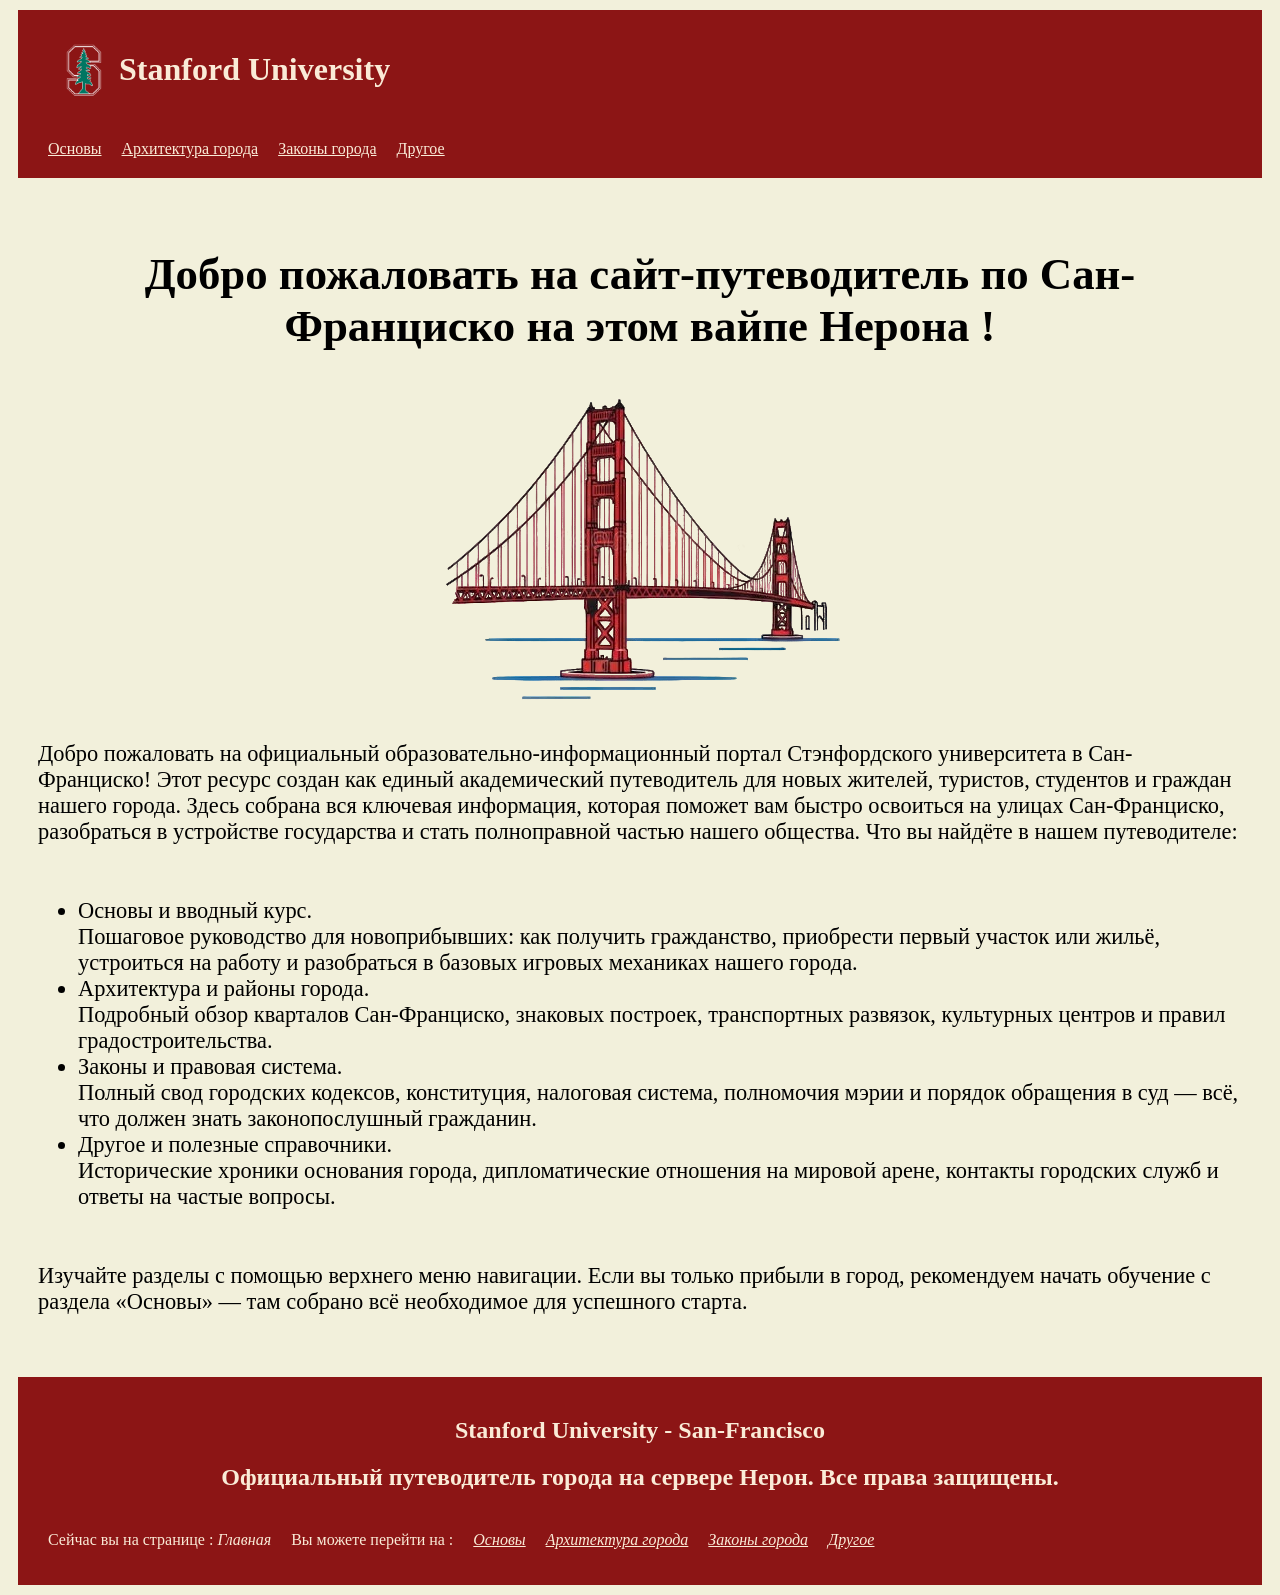
<file: index.html>
<!DOCTYPE html>
<html lang="ru">

<head>
    <meta charset="UTF-8">
    <meta name="viewport" content="width=device-width, initial-scale=1.0">
    <title>Путеводитель по Сан-Франциско</title>
    <link rel="stylesheet" href="styles.css">
</head>

<body>

    <header>
        <div class="header">
            <div class="nameUni">
                <img class="logoUni" src="unnamed (1).png"
                    alt="Stanford University's site is not really feeling itself good.">
                <h1>Stanford University</h1>
            </div>
            <div class="links">
                <a href="mainInfo.html">Основы</a>
                <a href="architecture.html">Архитектура города</a>
                <a href="laws.html">Законы города</a>
                <a href="other.html">Другое</a>
            </div>
        </div>
    </header>


    <main>
        <div class="infoMain">
            <h1>Добро пожаловать на сайт-путеводитель по Сан-Франциско на этом вайпе Нерона !</h1>
            <div class="imageMain">
              <img src="images (19)-no-bg-preview (carve.photos)(1).png" alt="">
            </div>

            <p>
                Добро пожаловать на официальный образовательно-информационный портал Стэнфордского университета в
                Сан-Франциско!
                Этот ресурс создан как единый академический путеводитель для новых жителей, туристов, студентов и
                граждан
                нашего города. Здесь собрана вся ключевая информация, которая поможет вам быстро освоиться на улицах
                Сан-Франциско, разобраться в устройстве государства и стать полноправной частью нашего общества.

                Что вы найдёте в нашем путеводителе:</p>
            <ul>
                <li>Основы и вводный курс.<br>Пошаговое руководство для новоприбывших: как получить гражданство,
                    приобрести
                    первый участок или жильё, устроиться на работу и разобраться в базовых игровых механиках нашего
                    города.</li>
                <li>Архитектура и районы города. <br> Подробный обзор кварталов Сан-Франциско, знаковых построек,
                    транспортных
                    развязок, культурных центров и правил градостроительства.</li>
                <li>Законы и правовая система. <br>Полный свод городских кодексов, конституция, налоговая система,
                    полномочия
                    мэрии и порядок обращения в суд — всё, что должен знать законопослушный гражданин.</li>
                <li>Другое и полезные справочники. <br> Исторические хроники основания города, дипломатические отношения
                    на мировой
                    арене, контакты городских служб и ответы на частые вопросы.</li>
            </ul>
            <p>
                Изучайте разделы с помощью верхнего меню навигации. Если вы только прибыли в город, рекомендуем начать
                обучение с раздела «Основы» — там собрано всё необходимое для успешного старта.
            </p>
        </div>
    </main>


    <footer>
        <div class="uniFooter">
            <h2>Stanford University - San-Francisco</h2>
            <h2>Официальный путеводитель города на сервере Нерон. Все права защищены.</p></h2>
        </div>
        <div class="siteAdapter">
            <p>Сейчас вы на странице : <i>Главная</i></p>
            <p>Вы можете перейти на :</p>
            <a href="mainInfo.html"><i>Основы</i></a>
            <a href="architecture.html"><i>Архитектура города</i></a>
            <a href="laws.html"><i>Законы города</i></a>
            <a href="other.html"><i>Другое</i></a>
        </div>
    </footer>

</body>

</html>
</file>
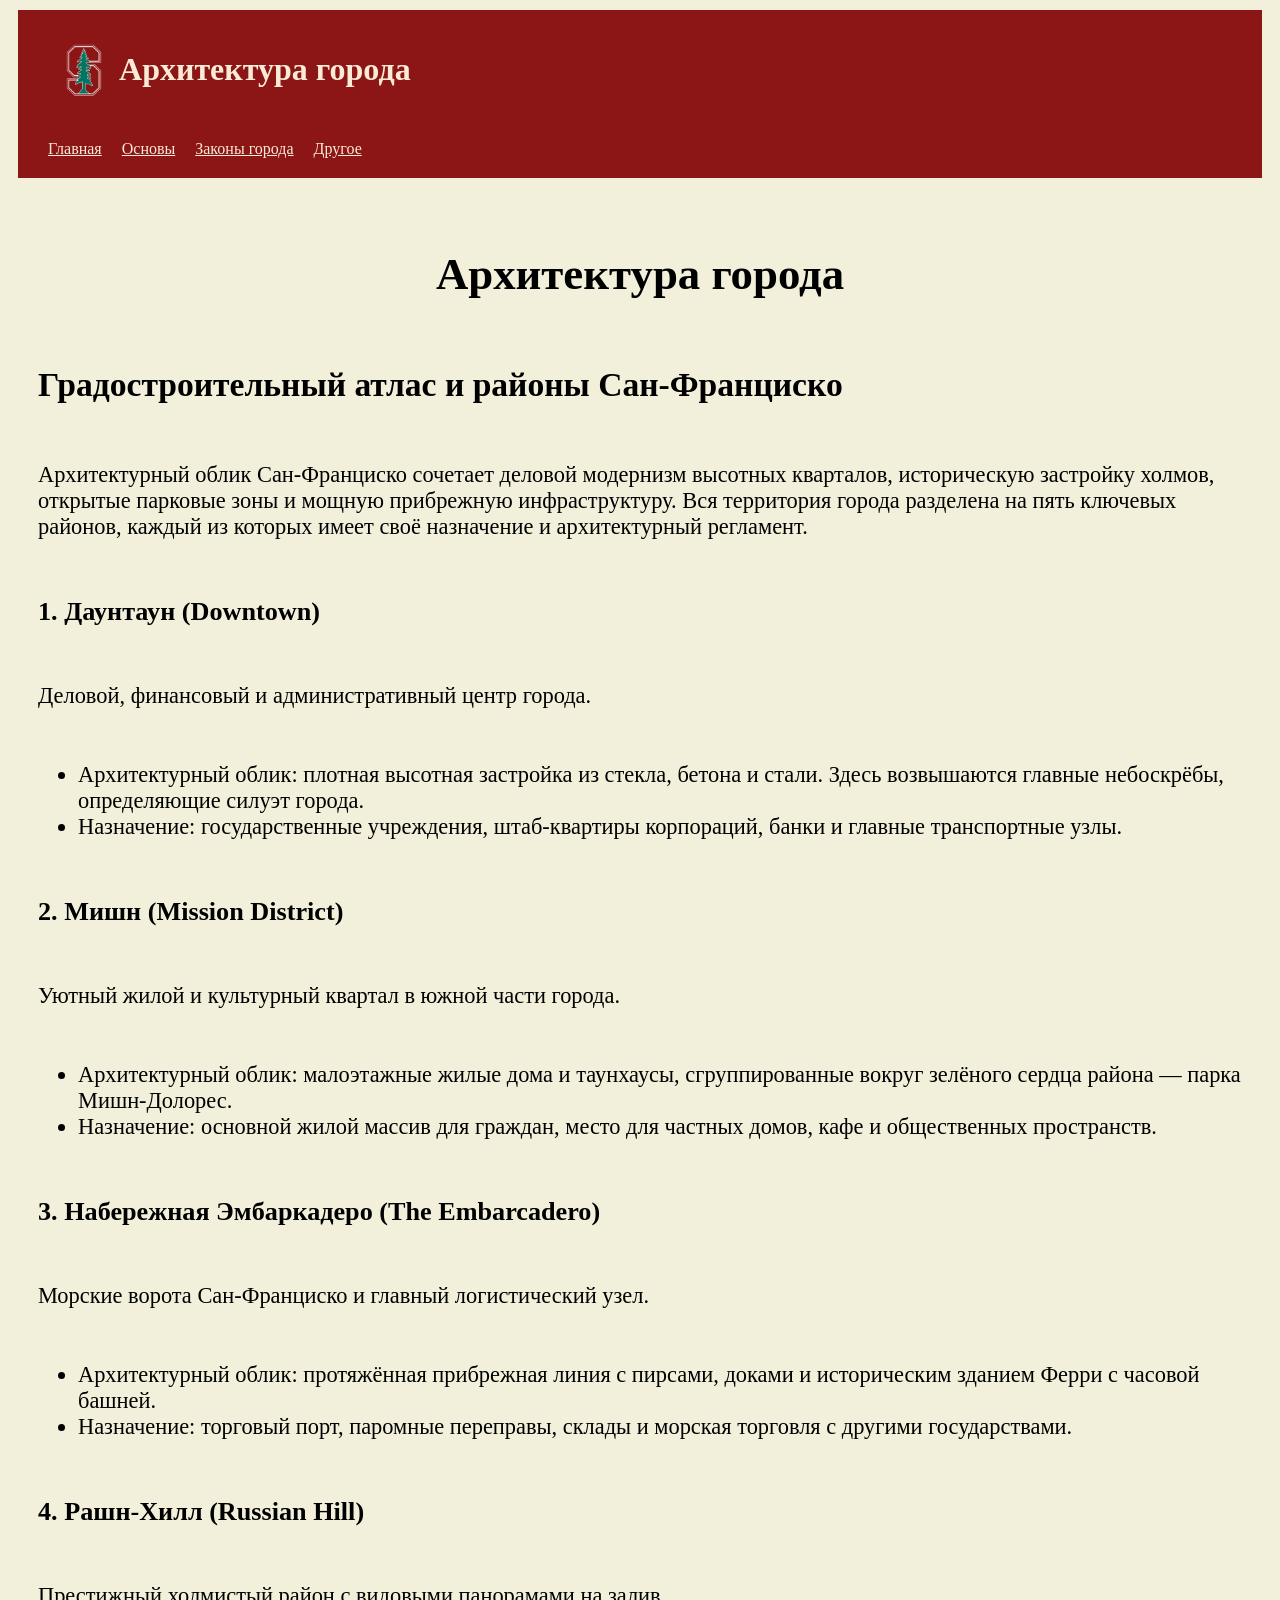
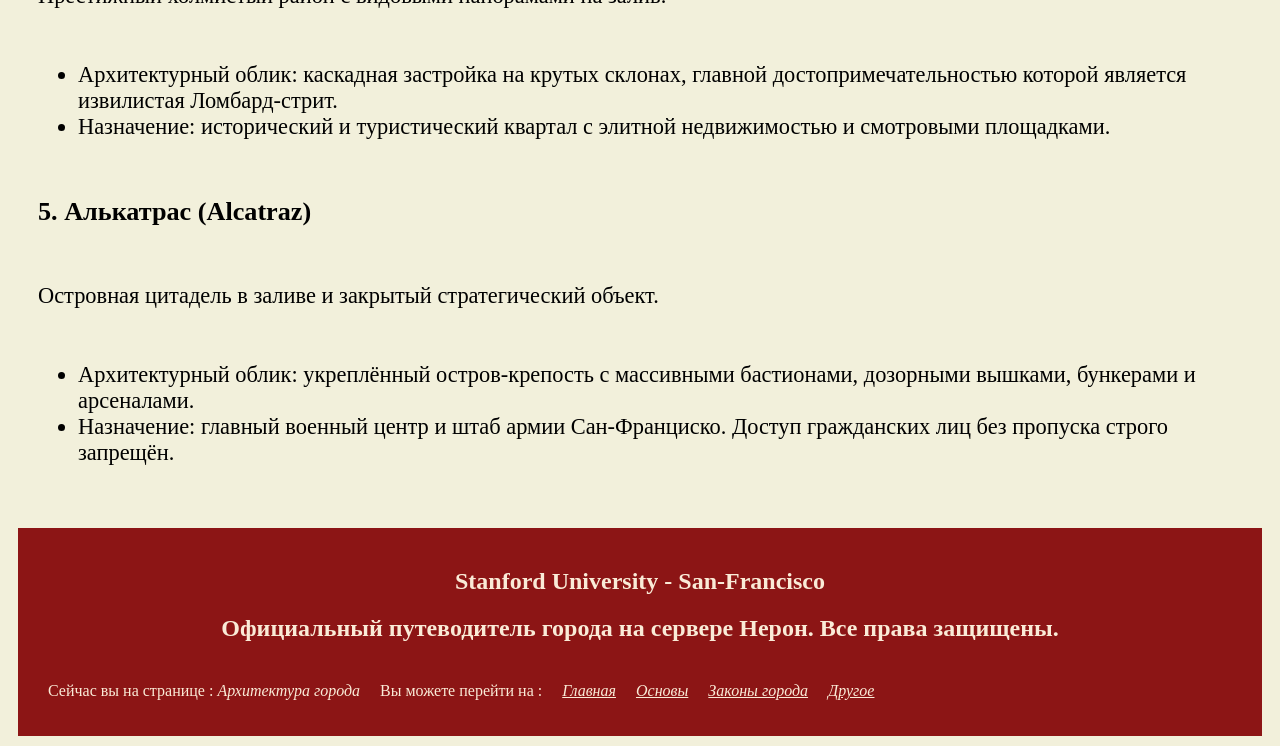
<file: architecture.html>
<!DOCTYPE html>
<html lang="ru">

<head>
    <meta charset="UTF-8">
    <meta name="viewport" content="width=device-width, initial-scale=1.0">
    <title>Путеводитель по Сан-Франциско</title>
    <link rel="stylesheet" href="styles.css">
</head>

<body>

    <header>
        <div class="header">
            <div class="nameUni">
                <img class="logoUni" src="unnamed (1).png"
                    alt="Stanford University's site is not really feeling itself good.">
                <h1>Архитектура города</h1>
            </div>
            <div class="links">
                <a href="index.html">Главная</a>
                <a href="mainInfo.html">Основы</a>
                <a href="laws.html">Законы города</a>
                <a href="other.html">Другое</a>
            </div>
        </div>
    </header>

    <main>
        <div class="infoMain">
            <h1>Архитектура города</h1>
            <h2>Градостроительный атлас и районы Сан-Франциско</h2>
            <p>
                Архитектурный облик Сан-Франциско сочетает деловой модернизм высотных кварталов,
                историческую застройку холмов, открытые парковые зоны и мощную прибрежную инфраструктуру.
                Вся территория города разделена на пять ключевых районов, каждый из которых
                имеет своё назначение и архитектурный регламент.
            </p>

            <h3>1. Даунтаун (Downtown)</h3>
            <p>Деловой, финансовый и административный центр города.</p>
            <ul>
                <li>Архитектурный облик: плотная высотная застройка из стекла, бетона и стали. Здесь возвышаются главные
                    небоскрёбы, определяющие силуэт города.</li>
                <li>Назначение: государственные учреждения, штаб-квартиры корпораций, банки и главные транспортные узлы.
                </li>
            </ul>

            <h3>2. Мишн (Mission District)</h3>
            <p>Уютный жилой и культурный квартал в южной части города.</p>
            <ul>
                <li>Архитектурный облик: малоэтажные жилые дома и таунхаусы, сгруппированные вокруг зелёного сердца
                    района — парка Мишн-Долорес.</li>
                <li>Назначение: основной жилой массив для граждан, место для частных домов, кафе и общественных
                    пространств.</li>
            </ul>

            <h3>3. Набережная Эмбаркадеро (The Embarcadero)</h3>
            <p>Морские ворота Сан-Франциско и главный логистический узел.</p>
            <ul>
                <li>Архитектурный облик: протяжённая прибрежная линия с пирсами, доками и историческим зданием Ферри с
                    часовой башней.</li>
                <li>Назначение: торговый порт, паромные переправы, склады и морская торговля с другими государствами.
                </li>
            </ul>

            <h3>4. Рашн-Хилл (Russian Hill)</h3>
            <p>Престижный холмистый район с видовыми панорамами на залив.</p>
            <ul>
                <li>Архитектурный облик: каскадная застройка на крутых склонах, главной достопримечательностью которой
                    является извилистая Ломбард-стрит.</li>
                <li>Назначение: исторический и туристический квартал с элитной недвижимостью и смотровыми площадками.
                </li>
            </ul>

            <h3>5. Алькатрас (Alcatraz)</h3>
            <p>Островная цитадель в заливе и закрытый стратегический объект.</p>
            <ul>
                <li>Архитектурный облик: укреплённый остров-крепость с массивными бастионами, дозорными вышками,
                    бункерами и арсеналами.</li>
                <li>Назначение: главный военный центр и штаб армии Сан-Франциско. Доступ гражданских лиц без пропуска
                    строго запрещён.</li>
            </ul>
        </div>
    </main>

    <footer>
        <div class="uniFooter">
            <h2>Stanford University - San-Francisco</h2>
            <h2>Официальный путеводитель города на сервере Нерон. Все права защищены.</p>
            </h2>
        </div>
        <div class="siteAdapter">
            <p>Сейчас вы на странице : <i>Архитектура города</i></p>
            <p>Вы можете перейти на :</p>
            <a href="index.html"><i>Главная</i></a>
            <a href="mainInfo.html"><i>Основы</i></a>
            <a href="laws.html"><i>Законы города</i></a>
            <a href="other.html"><i>Другое</i></a>
        </div>
    </footer>

</body>
</file>
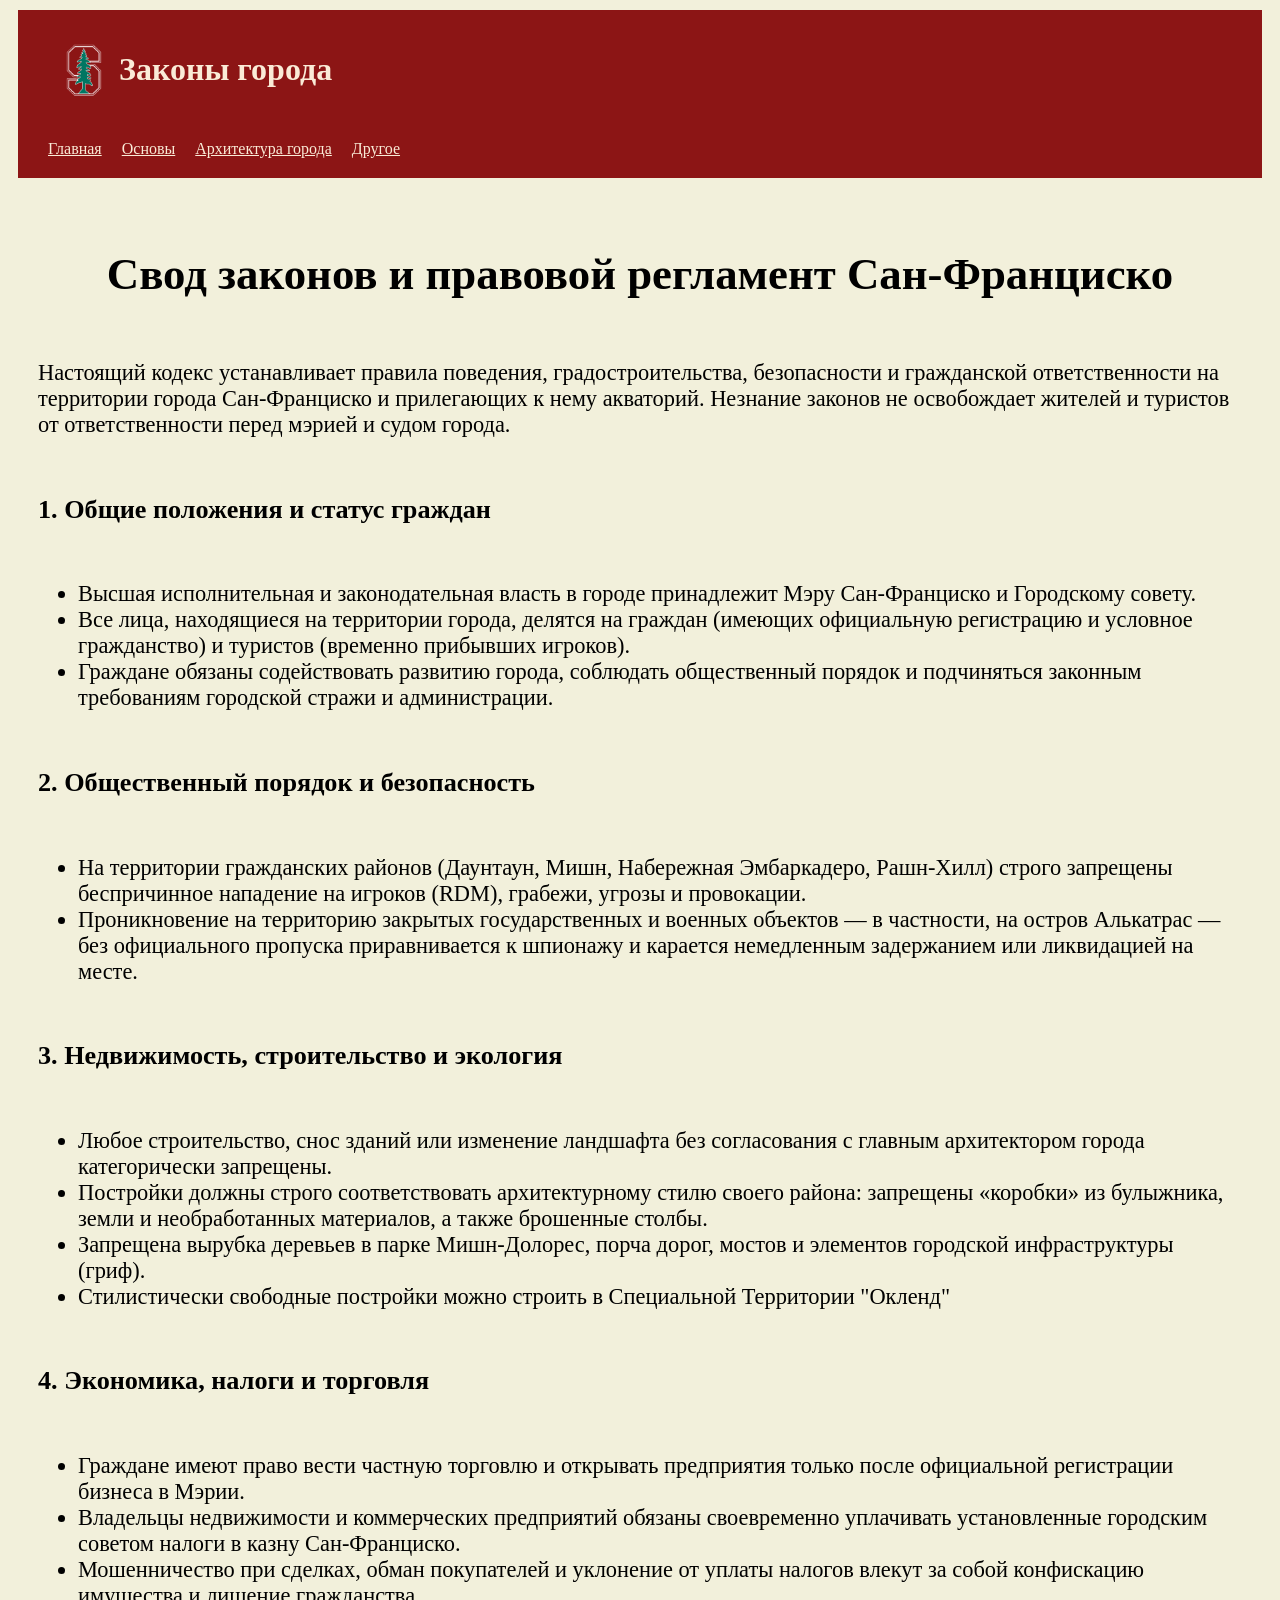
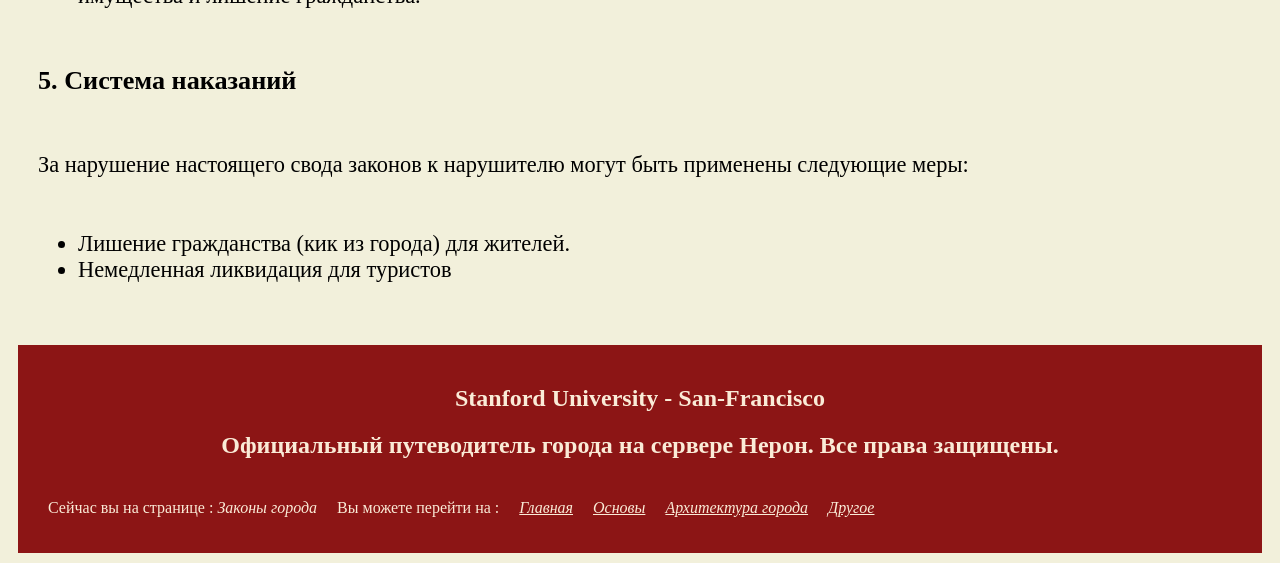
<file: laws.html>
<!DOCTYPE html>
<html lang="ru">

<head>
    <meta charset="UTF-8">
    <meta name="viewport" content="width=device-width, initial-scale=1.0">
    <title>Путеводитель по Сан-Франциско</title>
    <link rel="stylesheet" href="styles.css">
</head>

<body>

    <header>
        <div class="header">
            <div class="nameUni">
                <img class="logoUni" src="unnamed (1).png"
                    alt="Stanford University's site is not really feeling itself good.">
                <h1>Законы города</h1>
            </div>
            <div class="links">
                <a href="index.html">Главная</a>
                <a href="mainInfo.html">Основы</a>
                <a href="architecture.html">Архитектура города</a>
                <a href="other.html">Другое</a>
            </div>
        </div>
    </header>

    <main>
        <div class="infoMain">
            <h1>Свод законов и правовой регламент Сан-Франциско</h1>
            <p>
                Настоящий кодекс устанавливает правила поведения, градостроительства, безопасности и гражданской
                ответственности на территории города Сан-Франциско и прилегающих к нему акваторий. Незнание законов не
                освобождает жителей и туристов от ответственности перед мэрией и судом города.
            </p>

            <h3>1. Общие положения и статус граждан</h3>
            <ul>
                <li>Высшая исполнительная и законодательная власть в городе принадлежит Мэру Сан-Франциско и Городскому
                    совету.</li>
                <li>Все лица, находящиеся на территории города, делятся на граждан (имеющих официальную регистрацию и
                    условное гражданство) и туристов (временно прибывших игроков).
                </li>
                <li>Граждане обязаны содействовать развитию города, соблюдать общественный порядок и подчиняться
                    законным требованиям городской стражи и администрации.
                </li>
            </ul>

            <h3>2. Общественный порядок и безопасность</h3>
            <ul>
                <li>На территории гражданских районов (Даунтаун, Мишн, Набережная Эмбаркадеро, Рашн-Хилл) строго
                    запрещены беспричинное нападение на игроков (RDM), грабежи, угрозы и провокации.</li>
                <li>Проникновение на территорию закрытых государственных и военных объектов — в частности, на остров
                    Алькатрас — без официального пропуска приравнивается к шпионажу и карается немедленным задержанием
                    или ликвидацией на месте.
                </li>
            </ul>

            <h3>3. Недвижимость, строительство и экология</h3>
            <ul>
                <li>Любое строительство, снос зданий или изменение ландшафта без согласования с главным архитектором
                    города категорически запрещены.</li>
                <li>Постройки должны строго соответствовать архитектурному стилю своего района: запрещены «коробки» из
                    булыжника, земли и необработанных материалов, а также брошенные столбы.
                </li>
                <li>Запрещена вырубка деревьев в парке Мишн-Долорес, порча дорог, мостов и элементов городской
                    инфраструктуры (гриф).
                </li>
                <li>Стилистически свободные постройки можно строить в Специальной Территории "Окленд"</li>
            </ul>

            <h3>4. Экономика, налоги и торговля</h3>
            <ul>
                <li>Граждане имеют право вести частную торговлю и открывать предприятия только после официальной
                    регистрации бизнеса в Мэрии.</li>
                <li>Владельцы недвижимости и коммерческих предприятий обязаны своевременно уплачивать установленные
                    городским советом налоги в казну Сан-Франциско.
                </li>
                <li>Мошенничество при сделках, обман покупателей и уклонение от уплаты налогов влекут за собой
                    конфискацию имущества и лишение гражданства.</li>
            </ul>

            <h3>5. Система наказаний</h3>
            <p>За нарушение настоящего свода законов к нарушителю могут быть применены следующие меры:</p>
            <ul>
                <li>Лишение гражданства (кик из города) для жителей.</li>
                <li>Немедленная ликвидация для туристов</li>
            </ul>
        </div>

        <footer>
            <div class="uniFooter">
                <h2>Stanford University - San-Francisco</h2>
                <h2>Официальный путеводитель города на сервере Нерон. Все права защищены.</p>
                </h2>
            </div>
            <div class="siteAdapter">
                <p>Сейчас вы на странице : <i>Законы города</i></p>
                <p>Вы можете перейти на :</p>
                <a href="index.html"><i>Главная</i></a>
                <a href="mainInfo.html"><i>Основы</i></a>
                <a href="architecture.html"><i>Архитектура города</i></a>
                <a href="other.html"><i>Другое</i></a>
            </div>
        </footer>

</body>
</file>
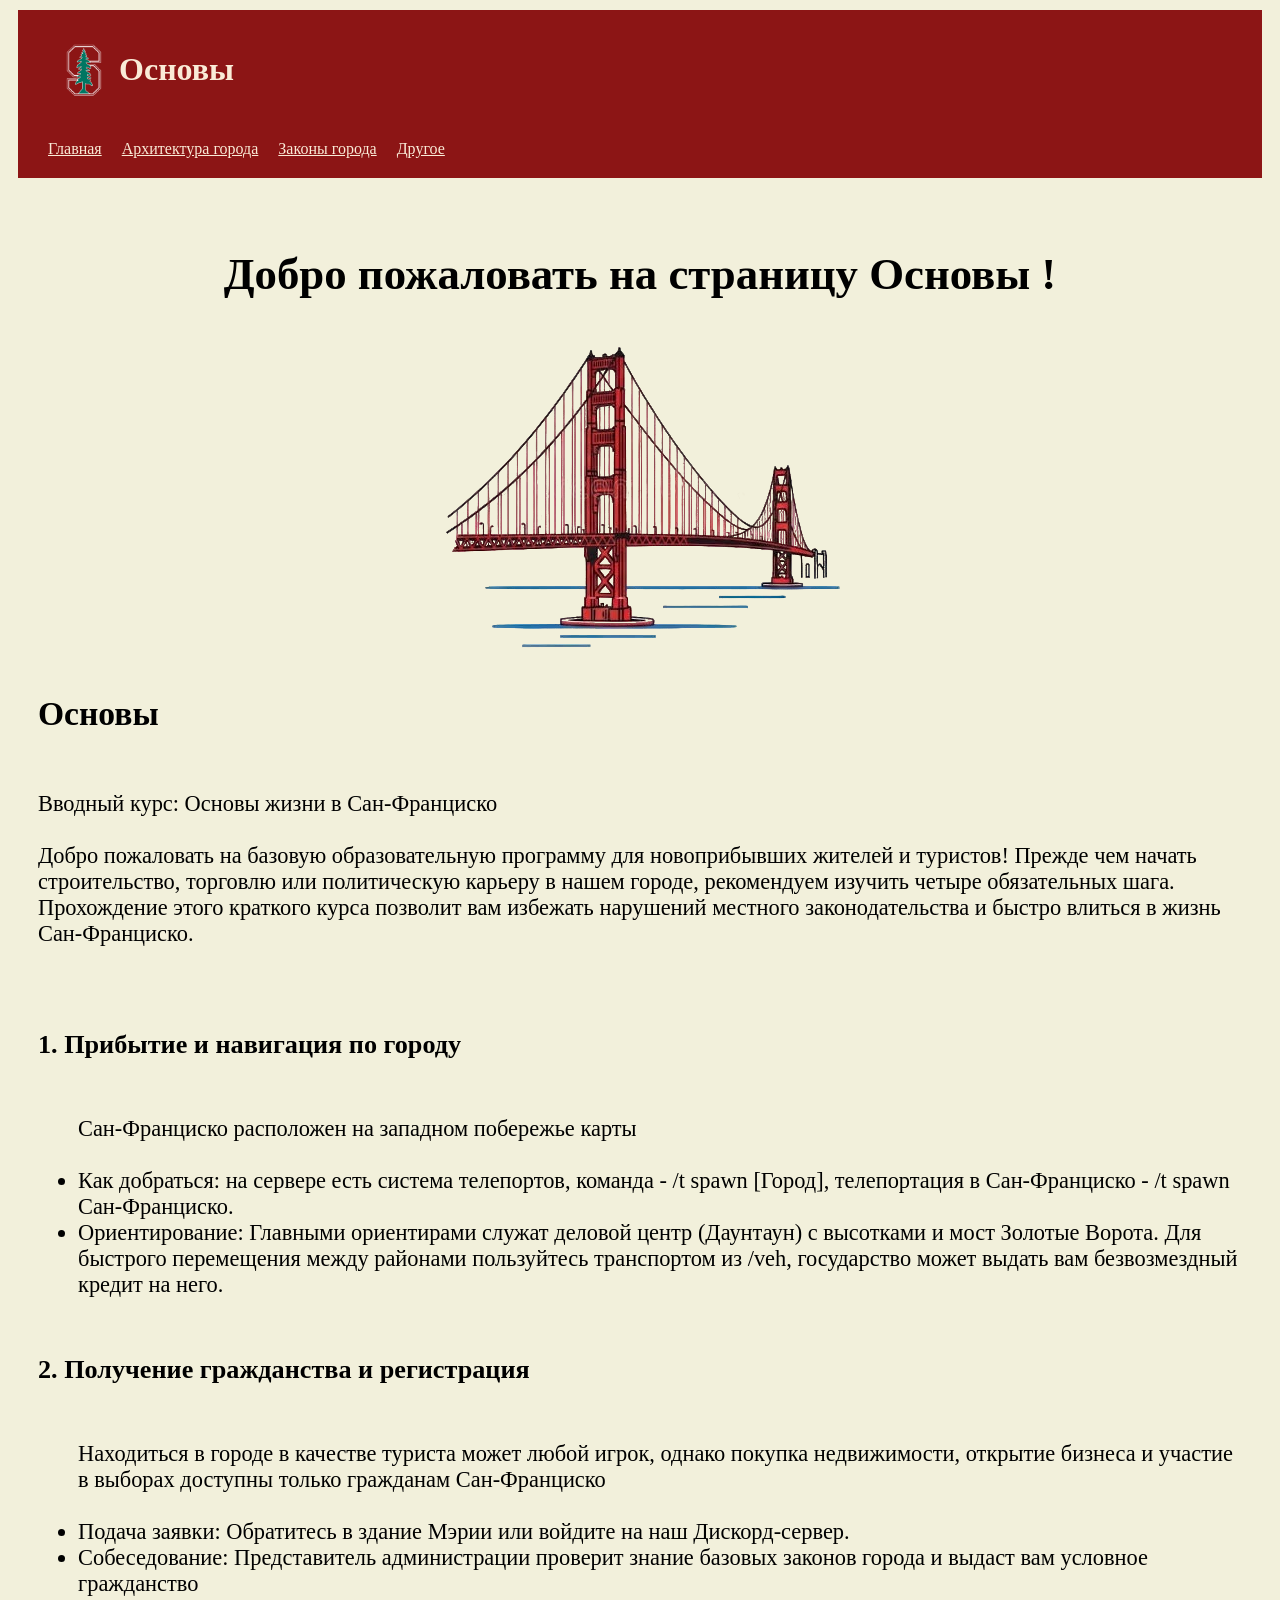
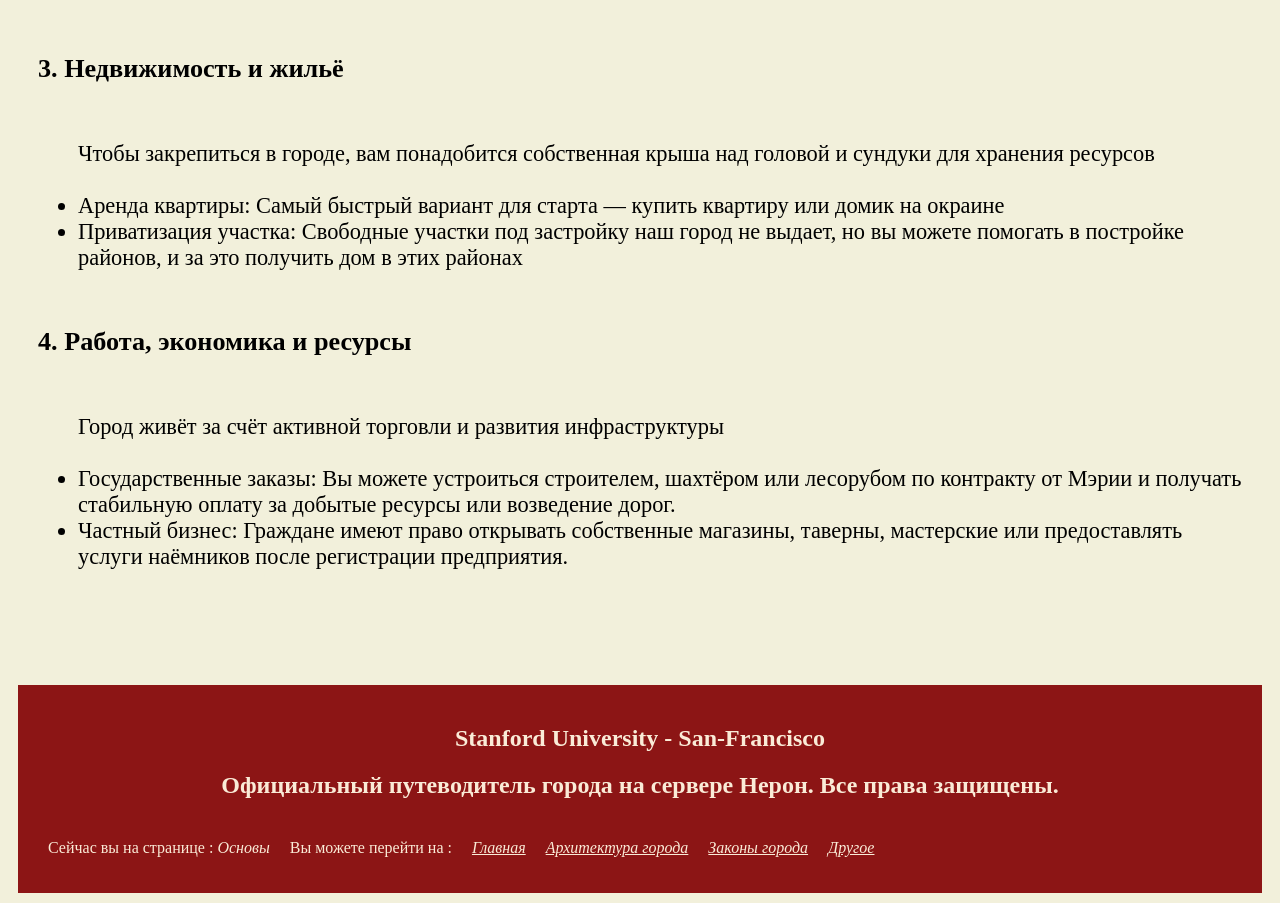
<file: mainInfo.html>
<!DOCTYPE html>
<html lang="ru">

<head>
    <meta charset="UTF-8">
    <meta name="viewport" content="width=device-width, initial-scale=1.0">
    <title>Путеводитель по Сан-Франциско</title>
    <link rel="stylesheet" href="styles.css">
</head>

<body>

    <header>
        <div class="header">
            <div class="nameUni">
                <img class="logoUni" src="unnamed (1).png"
                    alt="Stanford University's site is not really feeling itself good.">
                <h1>Основы</h1>
            </div>
            <div class="links">
                <a href="index.html">Главная</a>
                <a href="architecture.html">Архитектура города</a>
                <a href="laws.html">Законы города</a>
                <a href="other.html">Другое</a>
            </div>
        </div>
    </header>

    <main>
        <div class="infoMain">
            <h1>Добро пожаловать на страницу Основы !</h1>
            <div class="imageMain">
                <img src="images (19)-no-bg-preview (carve.photos)(1).png" alt="">
            </div>
            <h2>Основы</h2>
            <p>Вводный курс: Основы жизни в Сан-Франциско<br><br>
                Добро пожаловать на базовую образовательную программу для новоприбывших жителей и туристов! Прежде
                чем
                начать строительство, торговлю или политическую карьеру в нашем городе, рекомендуем изучить четыре
                обязательных шага. Прохождение этого краткого курса позволит вам избежать нарушений местного
                законодательства и быстро влиться в жизнь Сан-Франциско.
                <br>
                <br>
            <h3>1. Прибытие и навигация по городу</h3>
            <ul>
                Сан-Франциско расположен на западном побережье карты<br><br>
                <li>Как добраться: на сервере есть система телепортов, команда - /t spawn [Город], телепортация в
                    Сан-Франциско - /t spawn Сан-Франциско.</li>
                <li>Ориентирование: Главными ориентирами служат деловой центр (Даунтаун) с высотками и мост Золотые
                    Ворота. Для быстрого перемещения между районами пользуйтесь транспортом из /veh, государство
                    может
                    выдать вам безвозмездный кредит на него.</li>
            </ul>
            <h3>2. Получение гражданства и регистрация</h3>
            <ul>
                Находиться в городе в качестве туриста может любой игрок, однако покупка недвижимости, открытие
                бизнеса
                и участие в выборах доступны только гражданам Сан-Франциско<br><br>
                <li>Подача заявки: Обратитесь в здание Мэрии или войдите на наш Дискорд-сервер.</li>
                <li>Собеседование: Представитель администрации проверит знание базовых законов города и выдаст вам
                    условное гражданство</li>
            </ul>
            <h3>3. Недвижимость и жильё</h3>
            <ul>
                Чтобы закрепиться в городе, вам понадобится собственная крыша над головой и сундуки для хранения
                ресурсов<br><br>
                <li>Аренда квартиры: Самый быстрый вариант для старта — купить квартиру или домик на окраине
                </li>
                <li>Приватизация участка: Свободные участки под застройку наш город не выдает, но вы можете
                    помогать в постройке районов, и за это получить дом в этих районах</li>
            </ul>
            <h3>4. Работа, экономика и ресурсы</h3>
            <ul>
                Город живёт за счёт активной торговли и развития инфраструктуры<br><br>
                <li>Государственные заказы: Вы можете устроиться строителем, шахтёром или лесорубом по контракту
                    от
                    Мэрии
                    и получать стабильную оплату за добытые ресурсы или возведение дорог.</li>
                <li>Частный бизнес: Граждане имеют право открывать собственные магазины, таверны, мастерские или
                    предоставлять услуги наёмников после регистрации предприятия.</li>
            </ul>
            </p>
        </div>
    </main>

    <footer>
        <div class="uniFooter">
            <h2>Stanford University - San-Francisco</h2>
            <h2>Официальный путеводитель города на сервере Нерон. Все права защищены.</p>
            </h2>
        </div>
        <div class="siteAdapter">
            <p>Сейчас вы на странице : <i>Основы</i></p>
            <p>Вы можете перейти на :</p>
            <a href="index.html"><i>Главная</i></a>
            <a href="architecture.html"><i>Архитектура города</i></a>
            <a href="laws.html"><i>Законы города</i></a>
            <a href="other.html"><i>Другое</i></a>
        </div>
    </footer>

</body>
</file>
<file: styles.css>
* {
    font-family: 'Source Sans 4', Georgia, 'Times New Roman', Times, serif;
}

body {
    background-color: #f2f0db;
}

header {
    background-color: #8C1515 ;
    font-family: Georgia, 'Times New Roman', Times, serif;
    text-align: left;
    padding: 20px 30px;
    margin: 10px;
    color: antiquewhite;
}

.header {
    display: flex;
    justify-content: left;
    flex-direction: column;
    gap: 30px;
}

.logoUni {
    width: 6%;
    height: 6%;
}

.header .links{
    display: flex;
    justify-content: flex-start;
    gap: 20px;
}

.header .links a {
    color: antiquewhite;
    text-decoration: antiquewhite line;
}

.header .nameUni {
    display: flex;
    align-items: center;
    justify-content: flex-start;
    flex-direction: row;
}

.infoMain {
    display: flex;
    justify-content: flex-start;
    gap: 8px;
    flex-direction: column;
    text-align: left;
    padding: 30px;
}

.infoMain h1 {
    text-align: center;
}

.infoMain {
    font-size: 140%;
}

.imageMain {
    width: 100%;
    display: flex;
    justify-content: center;
    margin: 0px;
}

footer {
    background-color: #8C1515 ;
    font-family: Georgia, 'Times New Roman', Times, serif;
    text-align: center;
    padding: 20px 30px;
    margin: 10px;
    color: antiquewhite;
    text-decoration: none;
}

.siteAdapter {
    display: flex;
    justify-content: flex-start;
    align-items: center;
    gap: 20px;
}

.siteAdapter a {
    text-decoration: antiquewhite line;
    color: antiquewhite;
}
</file>
